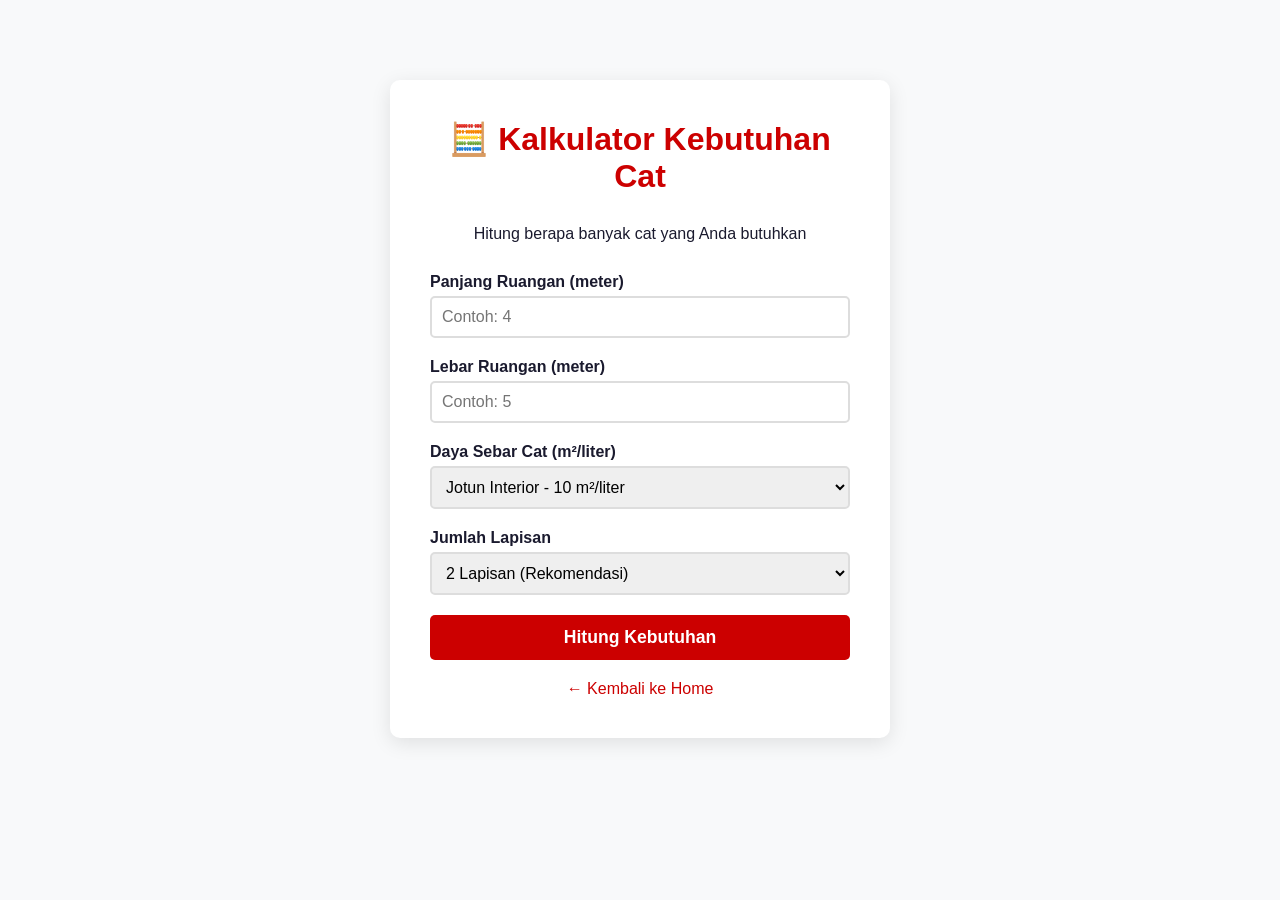
<file: kalkulator.html>
<!DOCTYPE html>
<html lang="id">
<head>
    <meta charset="UTF-8">
    <meta name="viewport" content="width=device-width, initial-scale=1.0">
    <title>Kalkulator Cat</title>
    <link rel="stylesheet" href="style.css">
    <style>
        .kalkulator-container {
            max-width: 500px;
            margin: 80px auto;
            background: white;
            padding: 40px;
            border-radius: 10px;
            box-shadow: 0 5px 20px rgba(0,0,0,0.1);
        }
        .kalkulator-container h1 {
            color: #cc0000;
            text-align: center;
            margin-bottom: 30px;
        }
        .form-group {
            margin-bottom: 20px;
        }
        .form-group label {
            display: block;
            font-weight: 600;
            margin-bottom: 5px;
        }
        .form-group input,
        .form-group select {
            width: 100%;
            padding: 10px;
            border: 2px solid #ddd;
            border-radius: 5px;
            font-size: 1rem;
        }
        .btn-hitung {
            width: 100%;
            padding: 12px;
            background: #cc0000;
            color: white;
            border: none;
            border-radius: 5px;
            font-size: 1.1rem;
            font-weight: bold;
            cursor: pointer;
            transition: background 0.3s;
        }
        .btn-hitung:hover {
            background: #990000;
        }
        .hasil-container {
            margin-top: 30px;
            padding: 20px;
            background: #f5f5f5;
            border-radius: 5px;
            display: none;
        }
        .hasil-item {
            display: flex;
            justify-content: space-between;
            padding: 10px 0;
            border-bottom: 1px solid #ddd;
        }
        .hasil-item:last-child {
            border-bottom: none;
        }
        .hasil-value {
            color: #cc0000;
            font-weight: bold;
            font-size: 1.2rem;
        }
        .back-link {
            display: block;
            text-align: center;
            margin-top: 20px;
            color: #cc0000;
            text-decoration: none;
        }
        .back-link:hover {
            text-decoration: underline;
        }
    </style>
</head>
<body>
    <div class="kalkulator-container">
        <h1>🧮 Kalkulator Kebutuhan Cat</h1>
        <p style="text-align: center; margin-bottom: 30px;">Hitung berapa banyak cat yang Anda butuhkan</p>
        
        <div class="form-group">
            <label>Panjang Ruangan (meter)</label>
            <input type="number" id="panjang" placeholder="Contoh: 4">
        </div>
        <div class="form-group">
            <label>Lebar Ruangan (meter)</label>
            <input type="number" id="lebar" placeholder="Contoh: 5">
        </div>
        <div class="form-group">
            <label>Daya Sebar Cat (m²/liter)</label>
            <select id="dayaSebar">
                <option value="10">Jotun Interior - 10 m²/liter</option>
                <option value="12">Jotun Eksterior - 12 m²/liter</option>
                <option value="15">Jotun Wood Care - 15 m²/liter</option>
            </select>
        </div>
        <div class="form-group">
            <label>Jumlah Lapisan</label>
            <select id="lapisan">
                <option value="1">1 Lapisan</option>
                <option value="2" selected>2 Lapisan (Rekomendasi)</option>
                <option value="3">3 Lapisan</option>
            </select>
        </div>
        
        <button class="btn-hitung" onclick="hitungCat()">Hitung Kebutuhan</button>
        
        <div class="hasil-container" id="hasilContainer">
            <h3 style="margin-bottom: 15px;">Hasil Perhitungan:</h3>
            <div class="hasil-item">
                <span>Luas Ruangan</span>
                <span class="hasil-value" id="hasilLuas">-</span>
            </div>
            <div class="hasil-item">
                <span>Total Kebutuhan Cat</span>
                <span class="hasil-value" id="hasilKebutuhan">-</span>
            </div>
        </div>
        
        <a href="index.html" class="back-link">← Kembali ke Home</a>
    </div>

    <script src="script.js"></script>
</body>
</html>
</file>
<file: style.css>
* {
    margin: 0;
    padding: 0;
    box-sizing: border-box;
}

body {
    font-family: 'Poppins', sans-serif;
    background: #f8f9fa;
    color: #1a1a2e;
    overflow-x: hidden;
}

.highlight {
    color: #dc3545;
}

/* NAVBAR */
.navbar {
    background: rgba(255, 255, 255, 0.95);
    backdrop-filter: blur(10px);
    padding: 15px 0;
    position: fixed;
    width: 100%;
    top: 0;
    z-index: 1000;
    box-shadow: 0 2px 20px rgba(0,0,0,0.08);
    transition: all 0.3s;
}

.nav-container {
    max-width: 1200px;
    margin: 0 auto;
    padding: 0 30px;
    display: flex;
    justify-content: space-between;
    align-items: center;
}

.logo {
    display: flex;
    align-items: center;
    gap: 10px;
    font-size: 1.5rem;
    font-weight: 800;
}

.logo i {
    color: #dc3545;
    font-size: 1.8rem;
}

.logo span {
    color: #1a1a2e;
}

.logo .highlight {
    color: #dc3545;
}

.nav-links {
    display: flex;
    list-style: none;
    gap: 30px;
    align-items: center;
}

.nav-links a {
    text-decoration: none;
    color: #1a1a2e;
    font-weight: 500;
    transition: color 0.3s;
    position: relative;
}

.nav-links a::after {
    content: '';
    position: absolute;
    bottom: -5px;
    left: 0;
    width: 0;
    height: 2px;
    background: #dc3545;
    transition: width 0.3s;
}

.nav-links a:hover::after,
.nav-links a.active::after {
    width: 100%;
}

.nav-links a:hover,
.nav-links a.active {
    color: #dc3545;
}

.nav-actions {
    display: flex;
    align-items: center;
    gap: 15px;
}

.btn-cart {
    color: #1a1a2e;
    font-size: 1.2rem;
    transition: color 0.3s;
}

.btn-cart:hover {
    color: #dc3545;
}

.menu-toggle {
    display: none;
    background: none;
    border: none;
    font-size: 1.5rem;
    cursor: pointer;
}

/* HERO */
.hero {
    position: relative;
    min-height: 100vh;
    background: linear-gradient(135deg, #0f0c29, #302b63, #24243e);
    display: flex;
    align-items: center;
    padding: 120px 0 80px;
    overflow: hidden;
}

.hero-overlay {
    position: absolute;
    top: 0;
    left: 0;
    right: 0;
    bottom: 0;
    background: radial-gradient(circle at 80% 20%, rgba(220, 52, 69, 0.15), transparent 60%);
}

.hero-container {
    max-width: 1200px;
    margin: 0 auto;
    padding: 0 30px;
    display: grid;
    grid-template-columns: 1fr 1fr;
    gap: 60px;
    align-items: center;
    position: relative;
    z-index: 1;
}

.hero-content {
    color: white;
}

.hero-badge {
    display: inline-block;
    background: rgba(220, 52, 69, 0.2);
    color: #dc3545;
    padding: 8px 20px;
    border-radius: 50px;
    font-size: 0.8rem;
    font-weight: 600;
    letter-spacing: 1px;
    margin-bottom: 20px;
    border: 1px solid rgba(220, 52, 69, 0.3);
}

.hero-content h1 {
    font-size: 3.5rem;
    font-weight: 800;
    line-height: 1.1;
    margin-bottom: 20px;
}

.hero-content h1 .highlight {
    color: #dc3545;
    position: relative;
}

.hero-content p {
    font-size: 1.1rem;
    opacity: 0.8;
    max-width: 500px;
    margin-bottom: 30px;
    line-height: 1.8;
}

.hero-buttons {
    display: flex;
    gap: 15px;
    flex-wrap: wrap;
    margin-bottom: 40px;
}

.btn {
    display: inline-flex;
    align-items: center;
    gap: 10px;
    padding: 14px 32px;
    border-radius: 50px;
    text-decoration: none;
    font-weight: 600;
    transition: all 0.3s;
    border: none;
    cursor: pointer;
}

.btn-primary {
    background: #dc3545;
    color: white;
    box-shadow: 0 8px 30px rgba(220, 52, 69, 0.3);
}

.btn-primary:hover {
    transform: translateY(-2px);
    box-shadow: 0 12px 40px rgba(220, 52, 69, 0.4);
    background: #c82333;
}

.btn-secondary {
    background: transparent;
    color: white;
    border: 2px solid rgba(255,255,255,0.3);
}

.btn-secondary:hover {
    border-color: white;
    background: rgba(255,255,255,0.1);
    transform: translateY(-2px);
}

.hero-stats {
    display: flex;
    gap: 40px;
}

.stat {
    display: flex;
    flex-direction: column;
}

.stat-number {
    font-size: 2rem;
    font-weight: 800;
    color: #dc3545;
}

.stat-label {
    font-size: 0.8rem;
    opacity: 0.7;
}

.hero-image {
    position: relative;
}

.hero-card {
    position: relative;
    border-radius: 20px;
    overflow: hidden;
    box-shadow: 0 30px 80px rgba(0,0,0,0.3);
}

.hero-card img {
    width: 100%;
    height: auto;
    display: block;
}

.floating-badge {
    position: absolute;
    background: white;
    padding: 12px 20px;
    border-radius: 12px;
    display: flex;
    align-items: center;
    gap: 10px;
    font-weight: 600;
    font-size: 0.9rem;
    box-shadow: 0 10px 30px rgba(0,0,0,0.2);
    color: #1a1a2e;
}

.badge-1 {
    top: -20px;
    right: -20px;
}

.badge-2 {
    bottom: -20px;
    left: -20px;
}

.floating-badge i {
    color: #dc3545;
    font-size: 1.2rem;
}

/* BRANDS */
.brands {
    background: white;
    padding: 30px 0;
    border-bottom: 1px solid #eee;
}

.brand-container {
    max-width: 1200px;
    margin: 0 auto;
    padding: 0 30px;
    display: flex;
    justify-content: space-between;
    align-items: center;
    flex-wrap: wrap;
    gap: 20px;
}

.brand-container span {
    font-weight: 600;
    color: #666;
    font-size: 0.9rem;
    letter-spacing: 1px;
}

.brand-logos {
    display: flex;
    gap: 30px;
    font-weight: 600;
    color: #1a1a2e;
}

.brand-logos span {
    font-weight: 600;
    color: #1a1a2e;
    font-size: 1rem;
}

/* FEATURES */
.features {
    padding: 80px 0;
}

.container {
    max-width: 1200px;
    margin: 0 auto;
    padding: 0 30px;
}

.section-header {
    text-align: center;
    margin-bottom: 60px;
}

.section-tag {
    display: inline-block;
    background: rgba(220, 52, 69, 0.1);
    color: #dc3545;
    padding: 6px 18px;
    border-radius: 50px;
    font-size: 0.8rem;
    font-weight: 600;
    text-transform: uppercase;
    letter-spacing: 1px;
    margin-bottom: 15px;
}

.section-header h2 {
    font-size: 2.5rem;
    font-weight: 800;
    margin-bottom: 15px;
}

.section-header h2 .highlight {
    color: #dc3545;
}

.section-header p {
    color: #666;
    max-width: 500px;
    margin: 0 auto;
}

.feature-grid {
    display: grid;
    grid-template-columns: repeat(4, 1fr);
    gap: 30px;
}

.feature-card {
    background: white;
    padding: 40px 30px;
    border-radius: 20px;
    text-align: center;
    transition: all 0.3s;
    box-shadow: 0 5px 20px rgba(0,0,0,0.05);
}

.feature-card:hover {
    transform: translateY(-10px);
    box-shadow: 0 20px 50px rgba(220, 52, 69, 0.1);
}

.feature-icon {
    width: 70px;
    height: 70px;
    background: linear-gradient(135deg, #dc3545, #e74c5e);
    border-radius: 50%;
    display: flex;
    align-items: center;
    justify-content: center;
    margin: 0 auto 20px;
    font-size: 1.8rem;
    color: white;
}

.feature-card h3 {
    font-size: 1.2rem;
    margin-bottom: 10px;
}

.feature-card p {
    color: #666;
    font-size: 0.95rem;
    line-height: 1.6;
    margin-bottom: 15px;
}

.feature-link {
    color: #dc3545;
    text-decoration: none;
    font-weight: 600;
    font-size: 0.9rem;
    display: inline-flex;
    align-items: center;
    gap: 8px;
    transition: gap 0.3s;
}

.feature-link:hover {
    gap: 15px;
}

/* PRODUCT PREVIEW */
.product-preview {
    padding: 80px 0;
    background: white;
}

.product-grid {
    display: grid;
    grid-template-columns: repeat(3, 1fr);
    gap: 30px;
    margin-bottom: 40px;
}

.product-card {
    background: #f8f9fa;
    border-radius: 20px;
    overflow: hidden;
    transition: all 0.3s;
    position: relative;
}

.product-card:hover {
    transform: translateY(-5px);
    box-shadow: 0 20px 50px rgba(0,0,0,0.1);
}

.product-badge {
    position: absolute;
    top: 15px;
    right: 15px;
    background: #dc3545;
    color: white;
    padding: 4px 15px;
    border-radius: 50px;
    font-size: 0.7rem;
    font-weight: 600;
    z-index: 1;
}

.product-card img {
    width: 100%;
    height: 220px;
    object-fit: cover;
}

.product-info {
    padding: 20px;
}

.product-info h3 {
    font-size: 1.1rem;
    margin-bottom: 5px;
}

.product-info p {
    color: #666;
    font-size: 0.9rem;
    margin-bottom: 10px;
}

.product-price {
    font-size: 1.3rem;
    font-weight: 800;
    color: #dc3545;
    margin-bottom: 10px;
}

.product-price span {
    font-size: 0.8rem;
    font-weight: 400;
    color: #666;
}

.product-stock {
    display: inline-block;
    padding: 3px 12px;
    border-radius: 50px;
    font-size: 0.8rem;
    font-weight: 600;
    margin-bottom: 15px;
}

.in-stock {
    background: #d4edda;
    color: #155724;
}

.out-stock {
    background: #f8d7da;
    color: #721c24;
}

.btn-add-cart {
    display: inline-flex;
    align-items: center;
    gap: 8px;
    background: #1a1a2e;
    color: white;
    padding: 10px 20px;
    border-radius: 50px;
    text-decoration: none;
    font-weight: 600;
    font-size: 0.9rem;
    transition: all 0.3s;
}

.btn-add-cart:hover {
    background: #dc3545;
}

.btn-add-cart.disabled {
    background: #ccc;
    cursor: not-allowed;
}

.section-action {
    text-align: center;
}

/* TESTIMONIAL */
.testimonial {
    padding: 80px 0;
    background: linear-gradient(135deg, #0f0c29, #302b63);
}

.testimonial-container {
    max-width: 800px;
    margin: 0 auto;
    padding: 0 30px;
}

.testimonial-content {
    text-align: center;
    color: white;
}

.testimonial-content i {
    font-size: 3rem;
    color: #dc3545;
    opacity: 0.5;
    margin-bottom: 20px;
}

.testimonial-content p {
    font-size: 1.4rem;
    font-weight: 300;
    line-height: 1.8;
    margin-bottom: 30px;
    font-style: italic;
}

.testimonial-author {
    display: flex;
    align-items: center;
    justify-content: center;
    gap: 15px;
}

.author-avatar {
    width: 60px;
    height: 60px;
    background: rgba(255,255,255,0.1);
    border-radius: 50%;
    display: flex;
    align-items: center;
    justify-content: center;
    font-size: 2rem;
}

.testimonial-author h4 {
    font-weight: 600;
}

.testimonial-author span {
    font-size: 0.9rem;
    opacity: 0.7;
}

/* CTA */
.cta {
    padding: 80px 0;
    background: white;
}

.cta-container {
    max-width: 700px;
    margin: 0 auto;
    padding: 0 30px;
    text-align: center;
}

.cta h2 {
    font-size: 2.5rem;
    font-weight: 800;
    margin-bottom: 15px;
}

.cta p {
    color: #666;
    font-size: 1.1rem;
    margin-bottom: 30px;
}

/* FOOTER */
.footer {
    background: #0f0c29;
    color: white;
    padding: 80px 0 0;
}

.footer-container {
    max-width: 1200px;
    margin: 0 auto;
    padding: 0 30px;
}

.footer-grid {
    display: grid;
    grid-template-columns: 2fr 1fr 1fr 1fr;
    gap: 40px;
    padding-bottom: 40px;
    border-bottom: 1px solid rgba(255,255,255,0.1);
}

.footer-col .logo {
    font-size: 1.2rem;
    margin-bottom: 15px;
}

.footer-col p {
    opacity: 0.7;
    font-size: 0.95rem;
    line-height: 1.8;
}

.social-links {
    display: flex;
    gap: 15px;
    margin-top: 20px;
}

.social-links a {
    width: 40px;
    height: 40px;
    background: rgba(255,255,255,0.1);
    border-radius: 50%;
    display: flex;
    align-items: center;
    justify-content: center;
    color: white;
    text-decoration: none;
    transition: all 0.3s;
}

.social-links a:hover {
    background: #dc3545;
    transform: translateY(-3px);
}

.footer-col h4 {
    font-size: 1.1rem;
    margin-bottom: 15px;
    color: white;
}

.footer-col a {
    display: block;
    color: rgba(255,255,255,0.7);
    text-decoration: none;
    margin-bottom: 10px;
    transition: color 0.3s;
}

.footer-col a:hover {
    color: white;
}

.footer-col p {
    margin-bottom: 8px;
    display: flex;
    align-items: center;
    gap: 10px;
    opacity: 0.7;
}

.footer-col p i {
    width: 20px;
    color: #dc3545;
}

.footer-bottom {
    text-align: center;
    padding: 20px 0;
    opacity: 0.5;
    font-size: 0.9rem;
}

/* RESPONSIVE */
@media (max-width: 992px) {
    .hero-container {
        grid-template-columns: 1fr;
        text-align: center;
    }
    
    .hero-content p {
        margin: 0 auto 30px;
    }
    
    .hero-buttons {
        justify-content: center;
    }
    
    .hero-stats {
        justify-content: center;
    }
    
    .feature-grid {
        grid-template-columns: repeat(2, 1fr);
    }
    
    .product-grid {
        grid-template-columns: repeat(2, 1fr);
    }
    
    .footer-grid {
        grid-template-columns: 1fr 1fr;
    }
}

@media (max-width: 768px) {
    .nav-links {
        display: none;
    }
    
    .menu-toggle {
        display: block;
    }
    
    .hero-content h1 {
        font-size: 2.5rem;
    }
    
    .feature-grid {
        grid-template-columns: 1fr;
    }
    
    .product-grid {
        grid-template-columns: 1fr;
    }
    
    .footer-grid {
        grid-template-columns: 1fr;
    }
    
    .hero-stats {
        flex-direction: column;
        align-items: center;
        gap: 15px;
    }
    
    .brand-container {
        flex-direction: column;
        text-align: center;
    }
    
    .brand-logos {
        flex-wrap: wrap;
        justify-content: center;
    }
    
    .floating-badge {
        display: none;
    }
}
</file>
